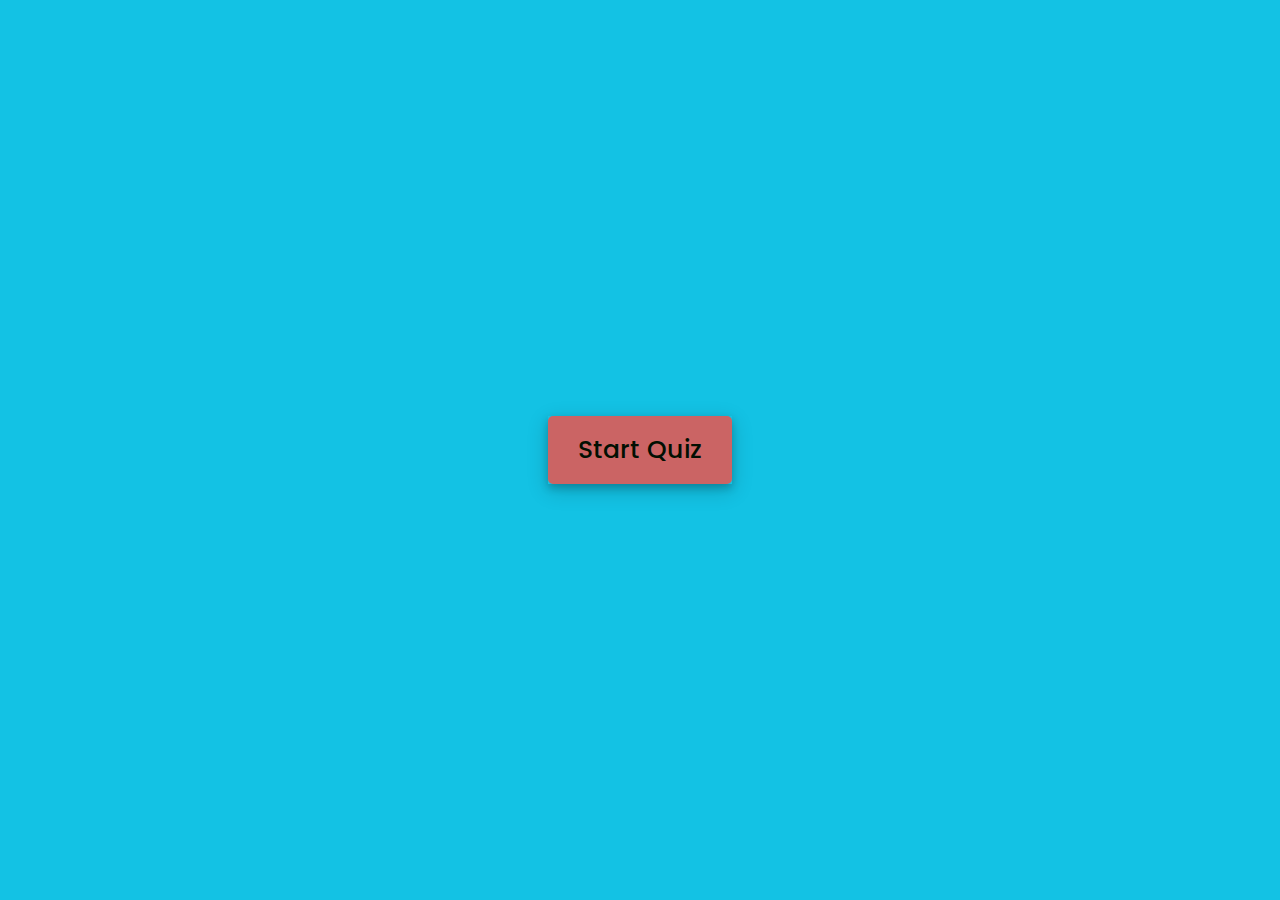
<file: Quize app/index.html>
<!DOCTYPE html>
<html lang="en">
<head>
    <meta charset="UTF-8">
    <meta name="viewport" content="width=device-width, initial-scale=1.0">
    <title>Quiz Application By Aniket Shelke</title>
    <link rel="icon" href="favicon.png">
    <link rel="stylesheet" href="style.css">
    <!-- FontAweome CDN Link for Icons-->
    <link rel="stylesheet" href="https://cdnjs.cloudflare.com/ajax/libs/font-awesome/5.15.3/css/all.min.css"/>
</head>
<body>
    <!-- start Quiz button -->
    <div class="start_btn"><button>Start Quiz</button></div>

    <!-- Info Box -->
    <div class="info_box">
        <div class="info-title"><span>Rules of this Quiz</span></div>
        <div class="info-list">
            <div class="info">1. You will have only <span>20 seconds</span> per each question.</div>
            <div class="info">2. Once you select your answer, it can't be undone.</div>
            <div class="info">3. You can't select any option once time goes off.</div>
            <div class="info">4. You can't exit from the Quiz while you're playing.</div>
            <div class="info">5. You'll get points on the basis of your correct answers.</div>
        </div>
        <div class="buttons">
            <button class="quit">Exit Quiz</button>
            <button class="restart">Continue</button>
        </div>
    </div>

    <!-- Quiz Box -->
    <div class="quiz_box">
        <header>
            <div class="title">Quiz Application</div>
            <div class="timer">
                <div class="time_left_txt">Time Left</div>
                <div class="timer_sec">20</div>
            </div>
            <div class="time_line"></div>
        </header>
        <section>
            <div class="que_text">
                <!-- Here I've inserted question from JavaScript -->
            </div>
            <div class="option_list">
                <!-- Here I've inserted options from JavaScript -->
            </div>
        </section>

        <!-- footer of Quiz Box -->
        <footer>
            <div class="total_que">
                <!-- Here I've inserted Question Count Number from JavaScript -->
            </div>
            <button class="next_btn">Next Question</button>
        </footer>
    </div>

    <!-- Result Box -->
    <div class="result_box">
        <div class="icon">
            <i class="fas fa-crown"></i>
        </div>
        <div class="complete_text">You've completed the Quiz!</div>
        <div class="score_text">
            <!-- Here I've inserted Score Result from JavaScript -->
        </div>
        <div class="buttons">
            <button class="restart">Replay Quiz</button>
            <button class="quit">Quit Quiz</button>
        </div>
    </div>

    <!-- Inside this JavaScript file I've inserted Questions and Options only -->
    <script src="questions.js"></script>

    <!-- Inside this JavaScript file I've coded all Quiz Codes -->
    <script src="script.js"></script>
    

</body>
</html>
</file>
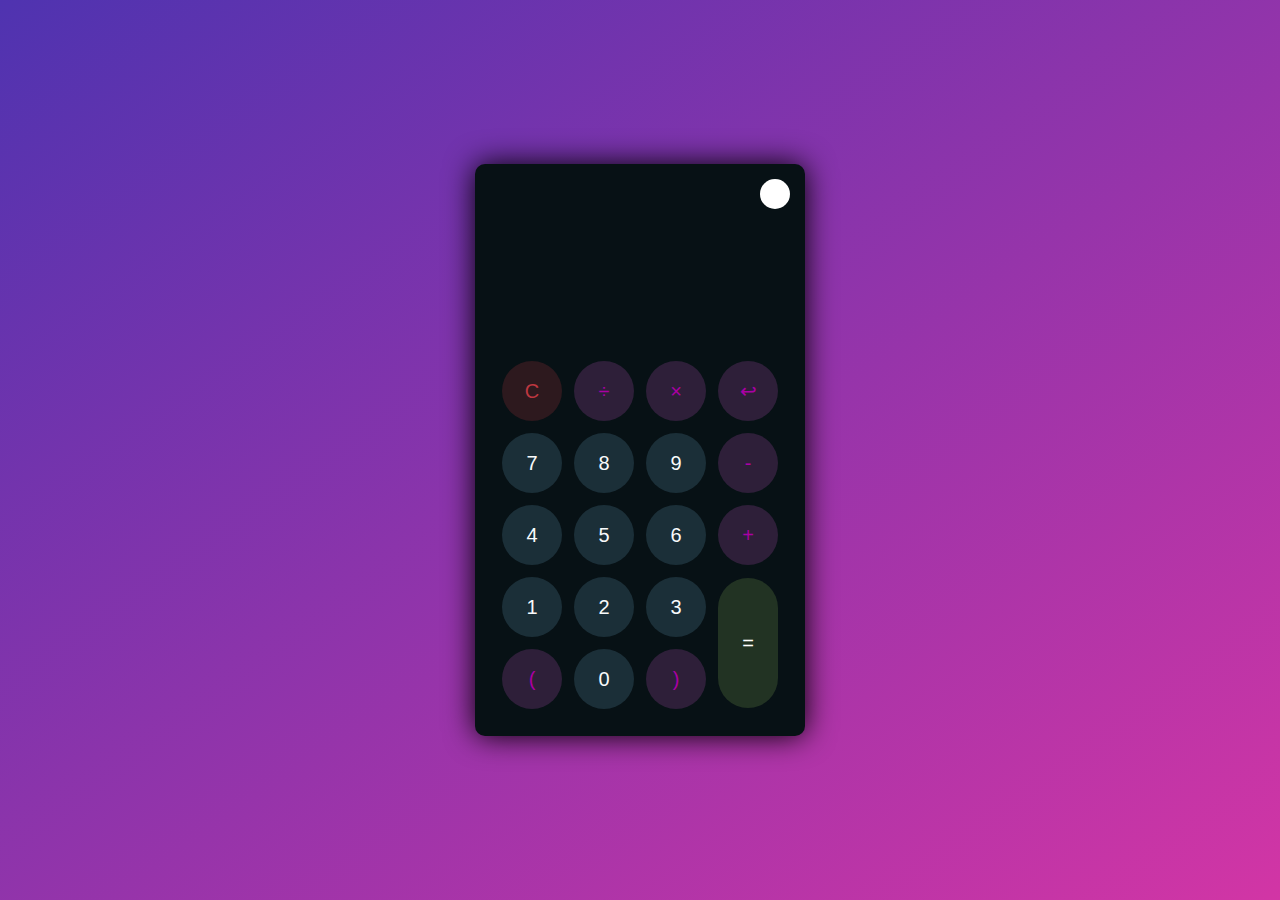
<file: Calculator/Calculator.html>
<!DOCTYPE html>
<html lang="en">
    <head>
        <meta charset="UTF-8">
        <meta http-equiv="X-UA-Compatible" content="IE=edge">
        <meta name ="viewport" content="width=device-width, initial-scale=1.0">
        <link rel="stylesheet" href="Calculator.css">
        <title>Calculator</title>
    </head>
    <body>
        <div class="container">
            <div class="calculator dark">
                <div class="theme-toggler active">
                    <i class="toggler-icon"></i>
                </div>
                <div class="display-screen">
                    <div id="display"></div>
                </div>
                <div class="buttons">
                    <table>
                        <tr>
                            <td><button class="btn-operator" id="clear">C</button></td>
                            <td><button class="btn-operator" id="/">&divide;</button></td>
                            <td><button class="btn-operator" id="*">&times;</button></td>
                            <td><button class="btn-operator" id="backspace">↩</button></td>
                        </tr>
                        <tr>
                            <td><button class="btn-number" id="7">7</button></td>
                            <td><button class="btn-number" id="8">8</button></td>
                            <td><button class="btn-number" id="9">9</button></td>
                            <td><button class="btn-operator" id="-">-</button></td>
                        </tr>
                        <tr>
                            <td><button class="btn-number" id="4">4</button></td>
                            <td><button class="btn-number" id="5">5</button></td>
                            <td><button class="btn-number" id="6">6</button></td>
                            <td><button class="btn-operator" id="+">+</button></td>
                        </tr>
                        <tr>
                            <td><button class="btn-number" id="1">1</button></td>
                            <td><button class="btn-number" id="2">2</button></td>
                            <td><button class="btn-number" id="3">3</button></td>
                            <td rowspan="2"><button class="btn-equal" id="equal">=</button></td>
                        </tr>
                        <tr>
                            <td><button class="btn-operator" id="(">(</button></td>
                            <td><button class="btn-number" id="0">0</button></td>
                            <td><button class="btn-operator" id=")">)</button></td>
                        </tr>
                    </table>
                </div>
            </div>
        </div>
        <script src="Calculator.js"></script>
    </body>
</html>
</file>
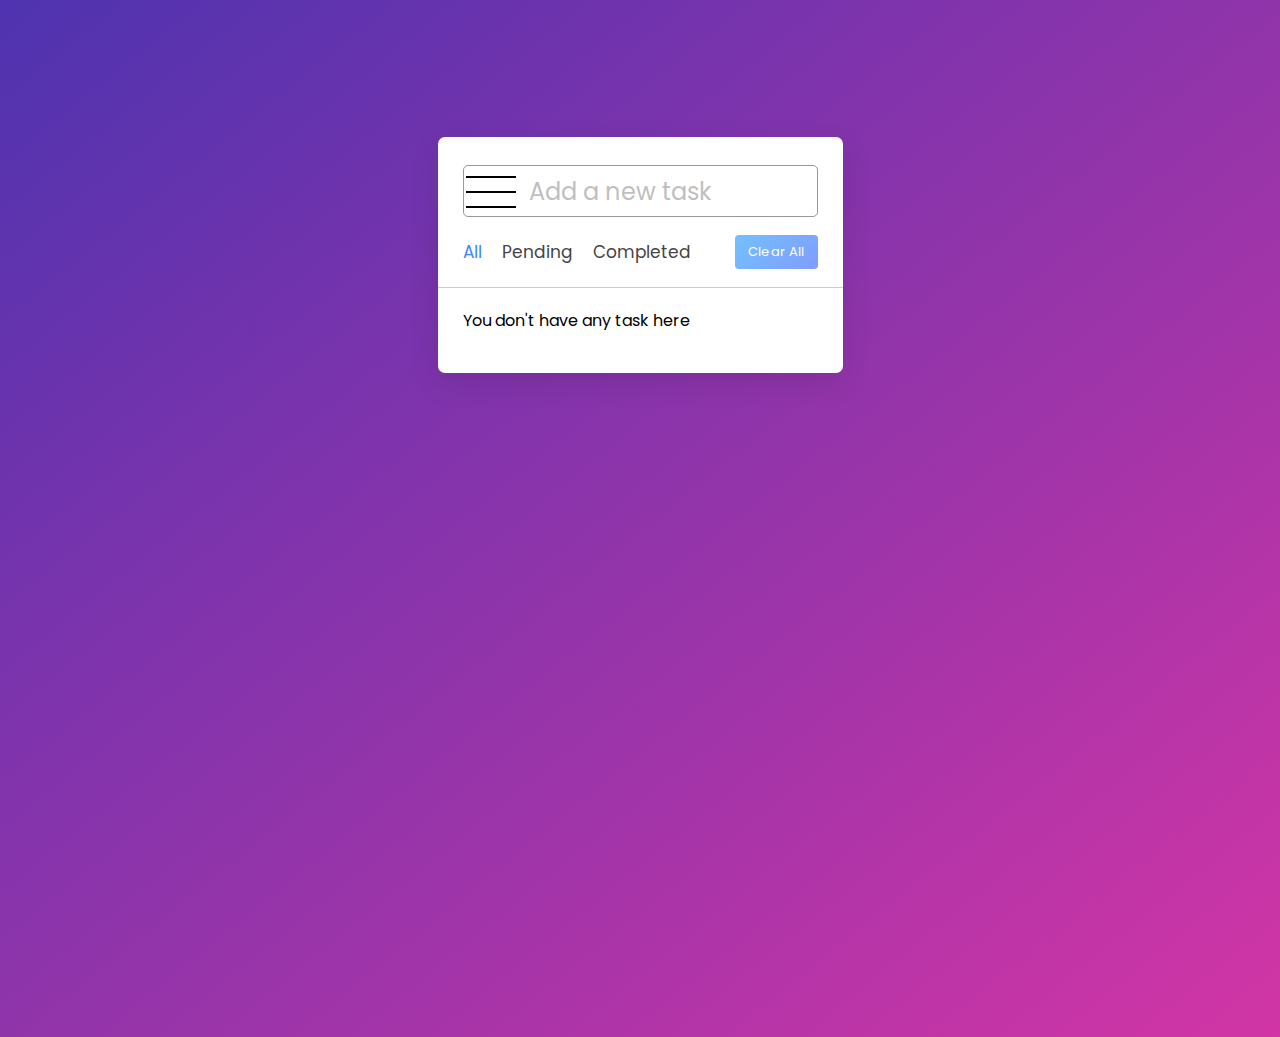
<file: Todo list/todo.html>
<!DOCTYPE html>
<html lang="en" dir="ltr">
  <head>
    <meta charset="utf-8">  
    <title>Todo List WebApp</title>
    <link rel="stylesheet" href="todo.css">
    <meta name="viewport" content="width=device-width, initial-scale=1.0">
    <link rel="stylesheet" href="https://unicons.iconscout.com/release/v4.0.0/css/line.css">
  </head>
  <body>
    <div class="wrapper">
      <div class="task-input">
        <img src="icons8-menu.svg" alt="icon">
        <input type="text" placeholder="Add a new task">
      </div>
      <div class="controls">
        <div class="filters">
          <span class="active" id="all">All</span>
          <span id="pending">Pending</span>
          <span id="completed">Completed</span>
        </div>
        <button class="clear-btn">Clear All</button>
      </div>
      <ul class="task-box"></ul>
    </div>

    <script src="todo.js"></script>

  </body>
</html>
</file>
<file: Quize app/style.css>
/* importing google fonts */
@import url('https://fonts.googleapis.com/css2?family=Poppins:wght@200;300;400;500;600;700&display=swap');
*{
    margin: 0;
    padding: 0;
    box-sizing: border-box;
    font-family: 'Poppins', sans-serif;
}

body{
    background: #13c2e4;
}

::selection{
    color: #fff;
    background: #066806;
}

.start_btn,
.info_box,
.quiz_box,
.result_box{
    position: absolute;
    top: 50%;
    left: 50%;
    transform: translate(-50%, -50%);
    box-shadow: 0 4px 8px 0 rgba(0, 0, 0, 0.2),
                0 6px 20px 0 rgba(0, 0, 0, 0.19);
}

.info_box.activeInfo,
.quiz_box.activeQuiz,
.result_box.activeResult{
    opacity: 1;
    z-index: 5;
    pointer-events: auto;
    transform: translate(-50%, -50%) scale(1);
}

.start_btn button{
    font-size: 25px;
    font-weight: 500;
    color: #020f02;
    padding: 15px 30px;
    outline: none;
    border: none;
    border-radius: 5px;
    background: #cb6464;
    cursor: pointer;
}

.info_box{
    width: 540px;
    background: #fff;
    border-radius: 5px;
    transform: translate(-50%, -50%) scale(0.9);
    opacity: 0;
    pointer-events: none;
    transition: all 0.3s ease;
}

.info_box .info-title{
    height: 60px;
    width: 100%;
    border-bottom: 1px solid lightgrey;
    display: flex;
    align-items: center;
    padding: 0 30px;
    border-radius: 5px 5px 0 0;
    font-size: 20px;
    font-weight: 600;
}

.info_box .info-list{
    padding: 15px 30px;
}

.info_box .info-list .info{
    margin: 5px 0;
    font-size: 17px;
}

.info_box .info-list .info span{
    font-weight: 600;
    color: #33ff33;
}
.info_box .buttons{
    height: 60px;
    display: flex;
    align-items: center;
    justify-content: flex-end;
    padding: 0 30px;
    border-top: 1px solid lightgrey;
}

.info_box .buttons button{
    margin: 0 5px;
    height: 40px;
    width: 100px;
    font-size: 16px;
    font-weight: 500;
    cursor: pointer;
    border: none;
    outline: none;
    border-radius: 5px;
    border: 1px solid #ccff33;
    transition: all 0.3s ease;
}

.quiz_box{
    width: 550px;
    background: #fff;
    border-radius: 5px;
    transform: translate(-50%, -50%) scale(0.9);
    opacity: 0;
    pointer-events: none;
    transition: all 0.3s ease;
}

.quiz_box header{
    position: relative;
    z-index: 2;
    height: 70px;
    padding: 0 30px;
    background: #fff;
    border-radius: 5px 5px 0 0;
    display: flex;
    align-items: center;
    justify-content: space-between;
    box-shadow: 0px 3px 5px 1px rgba(0,0,0,0.1);
}

.quiz_box header .title{
    font-size: 20px;
    font-weight: 600;
}

.quiz_box header .timer{
    color: #000000;
    background: #b3ffb3;
    border: 1px solid #80ff80;
    height: 45px;
    padding: 0 8px;
    border-radius: 5px;
    display: flex;
    align-items: center;
    justify-content: space-between;
    width: 145px;
}

.quiz_box header .timer .time_left_txt{
    font-weight: 400;
    font-size: 17px;
    user-select: none;
}

.quiz_box header .timer .timer_sec{
    font-size: 18px;
    font-weight: 500;
    height: 30px;
    width: 45px;
    color: #fff;
    border-radius: 5px;
    line-height: 30px;
    text-align: center;
    background: #80ffcc;
    border: 1px solid #00ff99;
    user-select: none;
}

.quiz_box header .time_line{
    position: absolute;
    bottom: 0px;
    left: 0px;
    height: 3px;
    background: #96c4b2;
}

section{
    padding: 25px 30px 20px 30px;
    background: #fff;
}

section .que_text{
    font-size: 25px;
    font-weight: 600;
}

section .option_list{
    padding: 20px 0px;
    display: block;
}

section .option_list .option{
    background: #00e68a;
    border: 1px solid #00ff99;
    border-radius: 5px;
    padding: 8px 15px;
    font-size: 17px;
    margin-bottom: 15px;
    cursor: pointer;
    transition: all 0.3s ease;
    display: flex;
    align-items: center;
    justify-content: space-between;
}

section .option_list .option:last-child{
    margin-bottom: 0px;
}

section .option_list .option:hover{
    color: #3cb7d3;
    background: #99ff99;
    border: 1px solid #008000;
}

section .option_list .option.correct{
    color: #155724;
    background: #d4edda;
    border: 1px solid #c3e6cb;
}

section .option_list .option.incorrect{
    color: #721c24;
    background: #f8d7da;
    border: 1px solid #f5c6cb;
}

section .option_list .option.disabled{
    pointer-events: none;
}

section .option_list .option .icon{
    height: 26px;
    width: 26px;
    border: 2px solid transparent;
    border-radius: 50%;
    text-align: center;
    font-size: 13px;
    pointer-events: none;
    transition: all 0.3s ease;
    line-height: 24px;
}
.option_list .option .icon.tick{
    color: #23903c;
    border-color: #23903c;
    background: #d4edda;
}

.option_list .option .icon.cross{
    color: #a42834;
    background: #f8d7da;
    border-color: #a42834;
}

footer{
    height: 60px;
    padding: 0 30px;
    display: flex;
    align-items: center;
    justify-content: space-between;
    border-top: 1px solid lightgrey;
}

footer .total_que span{
    display: flex;
    user-select: none;
}

footer .total_que span p{
    font-weight: 500;
    padding: 0 5px;
}

footer .total_que span p:first-child{
    padding-left: 0px;
}

footer button{
    height: 40px;
    padding: 0 13px;
    font-size: 18px;
    font-weight: 400;
    cursor: pointer;
    border: none;
    outline: none;
    color: #fff;
    border-radius: 5px;
    background: #00cc00;
    border: 1px solid #009933;
    line-height: 10px;
    opacity: 0;
    pointer-events: none;
    transform: scale(0.95);
    transition: all 0.3s ease;
}

footer button:hover{
    background: #00b33c;
}

footer button.show{
    opacity: 1;
    pointer-events: auto;
    transform: scale(1);
}

.result_box{
    background: #fff;
    border-radius: 5px;
    display: flex;
    padding: 25px 30px;
    width: 450px;
    align-items: center;
    flex-direction: column;
    justify-content: center;
    transform: translate(-50%, -50%) scale(0.9);
    opacity: 0;
    pointer-events: none;
    transition: all 0.3s ease;
}

.result_box .icon{
    font-size: 100px;
    color: #00ff99;
    margin-bottom: 10px;
}

.result_box .complete_text{
    font-size: 20px;
    font-weight: 500;
}

.result_box .score_text span{
    display: flex;
    margin: 10px 0;
    font-size: 18px;
    font-weight: 500;
}

.result_box .score_text span p{
    padding: 0 4px;
    font-weight: 600;
}

.result_box .buttons{
    display: flex;
    margin: 20px 0;
}

.result_box .buttons button{
    margin: 0 10px;
    height: 45px;
    padding: 0 20px;
    font-size: 18px;
    font-weight: 500;
    cursor: pointer;
    border: none;
    outline: none;
    border-radius: 5px;
    border: 1px solid #009933;
    transition: all 0.3s ease;
}

.buttons button.restart{
    color: #fff;
    background: #1aff66;
}

.buttons button.restart:hover{
    background: #00b33c;
}

.buttons button.quit{
    color: #1aff66;
    background: #fff;
}

.buttons button.quit:hover{
    color: #fff;
    background: #00b33c;
}
</file>
<file: Calculator/Calculator.css>
*
{
    padding: 0;
    margin: 0;
    box-sizing: border-box;
    outline: 0;
    transition: all 0.5s ease;
}
body
{
    font-family: sans-serif;
    
}
a
{
    text-decoration: none;
    color: #fff;
}
body
{
    background-image: linear-gradient(to bottom right,rgba(79,51,176,1),rgba(210,53,165));
}
.container
{
    height: 100vh;
    width: 100vw;
    display: grid;
    place-items: center;
}
.calculator
{
    position: relative;
    height: auto;
    width: auto;
    padding: 20px;
    border-radius: 10px;
    box-shadow: 0 0 30px #000;
}
.theme-toggler
{
    position: absolute;
    top: 30px;
    right: 30px;
    color: #fff;
    cursor: pointer;
    z-index: 1;

}
.theme-toggler.active
{
    color: #333;

}
.theme-toggler.active::before
{
    background-color: #fff;
}
.theme-toggler::before
{
    content: '';
    height: 30px;
    width: 30px;
    position: absolute;
    top: 50%;
    transform: translate(-50%,-50%);
    border-radius: 50%;
    background-color: #333;
    z-index: -1;
}
#display
{
    margin: 0 10px;
    height: 150px;
    width: auto;
    max-width: 270px;
    display: flex;
    align-items: flex-end;
    justify-content: flex-end;
    font-size: 30px;
    margin-bottom: 20px;
    overflow-x: scroll;
}
#display::-webkit-scrollbar
{
    display: block;
    height: 3px;
}
button
{
    height: 60px;
    width: 60px;
    border: 0;
    border-radius: 30px;
    margin: 5px;
    font-size: 20px;
    cursor: pointer;
    transition: all 200ms ease;
}
button:hover
{
    transform: scale(1.1);
}
button#equal
{
    height: 130px;
}
/* Light theme*/
.calculator
{
    background-color: #fff;
}
.calculator #display
{
    color:0a1e23;
}
.calculator button#clear
{
    background-color: #ffd5d8;
    color: #fc4552;
}
.calculator button.btn-number
{
    background-color: #c3eaff;
    color: #000000;
}
.calculator button.btn-operator
{
    background-color: #ffd0fb;
    color: #f967f3;
}
.calculator button.btn-equal
{
    background-color: #adf9e7;
    color: #000;
}
/* dark theme*/
.calculator.dark
{
    background-color: #071115;
}
.calculator.dark #display
{
    color: #f8fafb;
}
.calculator.dark button#clear
{
    background-color: #2d191e;
    color: #bd3740;
}
.calculator.dark button.btn-number
{
    background-color: #1b2f38;
    color: #f8fafb;
}
.calculator.dark button.btn-operator
{
    background-color: #2e1f39;
    color: #aa00a4;
}
.calculator.dark button.btn-equal
{
    background-color: #223323;
    color: #ffffff;
}
</file>
<file: Todo list/todo.css>
@import url('https://fonts.googleapis.com/css2?family=Poppins:wght@400;500;600;700&display=swap');
*{
  margin: 0;
  padding: 0;
  box-sizing: border-box;
  font-family: 'Poppins', sans-serif;
}
body{
  width: 100%;
  height: 100vh;
  overflow: hidden;
  background-image: linear-gradient(to bottom right,rgba(79,51,176,1),rgba(210,53,165));
}
::selection{
  color: #fff;
  background: #3C87FF;
}
.wrapper{
  max-width: 405px;
  padding: 28px 0 30px;
  margin: 137px auto;
  background: #fff;
  border-radius: 7px;
  box-shadow: 0 10px 30px rgba(0,0,0,0.1);
}
.task-input{
  height: 52px;
  padding: 0 25px;
  position: relative;
}
.task-input img{
  top: 3%;
  left: 7%;
  position: absolute;
  
}
.task-input input{
  height: 100%;
  width: 100%;
  outline: none;
  font-size: 24px;
  border-radius: 5px;
  padding: 0 24px 0 65px;
  border: 1px solid #999;
}
.task-input input:focus,
.task-input input.active{
  padding-left: 62px;
  border: 2px solid #3C87FF;
}
.task-input input::placeholder{
  color: #bfbfbf;
}
.controls, li{
  display: flex;
  align-items: center;
  justify-content: space-between;
}
.controls{
  padding: 18px 25px;
  border-bottom: 1px solid #ccc;
}
.filters span{
  margin: 0 8px;
  font-size: 17px;
  color: #444444;
  cursor: pointer;
}
.filters span:first-child{
  margin-left: 0;
}
.filters span.active{
  color: #3C87FF;
}
.controls .clear-btn{
  border: none;
  opacity: 0.6;
  outline: none;
  color: #fff;
  cursor: pointer;
  font-size: 13px;
  padding: 7px 13px;
  border-radius: 4px;
  letter-spacing: 0.3px;
  pointer-events: none;
  transition: transform 0.25s ease;
  background: linear-gradient(135deg, #1798fb 0%, #2D5CFE 100%);
}
.clear-btn.active{
  opacity: 0.9;
  pointer-events: auto;
}
.clear-btn:active{
  transform: scale(0.93);
}
.task-box{
  margin-top: 20px;
  margin-right: 5px;
  padding: 0 20px 10px 25px;
}
.task-box.overflow{
  overflow-y: auto;
  max-height: 300px;
}
.task-box::-webkit-scrollbar{
  width: 5px;
}
.task-box::-webkit-scrollbar-track{
  background: #f1f1f1;
  border-radius: 25px;
}
.task-box::-webkit-scrollbar-thumb{
  background: #e6e6e6;
  border-radius: 25px;
}
.task-box .task{
  list-style: none;
  font-size: 17px;
  margin-bottom: 18px;
  padding-bottom: 16px;
  align-items: flex-start;
  border-bottom: 1px solid #ccc;
}
.task-box .task:last-child{
  margin-bottom: 0;
  border-bottom: 0;
  padding-bottom: 0;
}
.task-box .task label{
  display: flex;
  align-items: flex-start;
}
.task label input{
  margin-top: 7px;
  accent-color: #3C87FF;
}
.task label p{
  user-select: none;
  margin-left: 12px;
  word-wrap: break-word;
}
.task label p.checked{
  text-decoration: line-through;
}
.task-box .settings{
  position: relative;
}
.settings :where(i, li){
  cursor: pointer;
}
.settings .task-menu{
  z-index: 10;
  right: -5px;
  bottom: -65px;
  padding: 5px 0;
  background: #fff;
  position: absolute;
  border-radius: 4px;
  transform: scale(0);
  transform-origin: top right;
  box-shadow: 0 0 6px rgba(0,0,0,0.15);
  transition: transform 0.2s ease;
}
.task-box .task:last-child .task-menu{
  bottom: 0;
  transform-origin: bottom right;
}
.task-box .task:first-child .task-menu{
  bottom: -65px;
  transform-origin: top right;
}
.task-menu.show{
  transform: scale(1);
}
.task-menu li{
  height: 25px;
  font-size: 16px;
  margin-bottom: 2px;
  padding: 17px 15px;
  cursor: pointer;
  justify-content: flex-start;
}
.task-menu li:last-child{
  margin-bottom: 0;
}
.settings li:hover{
  background: #f5f5f5;
}
.settings li i{
  padding-right: 8px;
}

@media (max-width: 400px) {
  body{
    padding: 0 10px;
  }
  .wrapper {
    padding: 20px 0;
  }
  .filters span{
    margin: 0 5px;
  }
  .task-input{
    padding: 0 20px;
  }
  .controls{
    padding: 18px 20px;
  }
  .task-box{
    margin-top: 20px;
    margin-right: 5px;
    padding: 0 15px 10px 20px;
  }
  .task label input{
    margin-top: 4px;
  }
}
</file>
